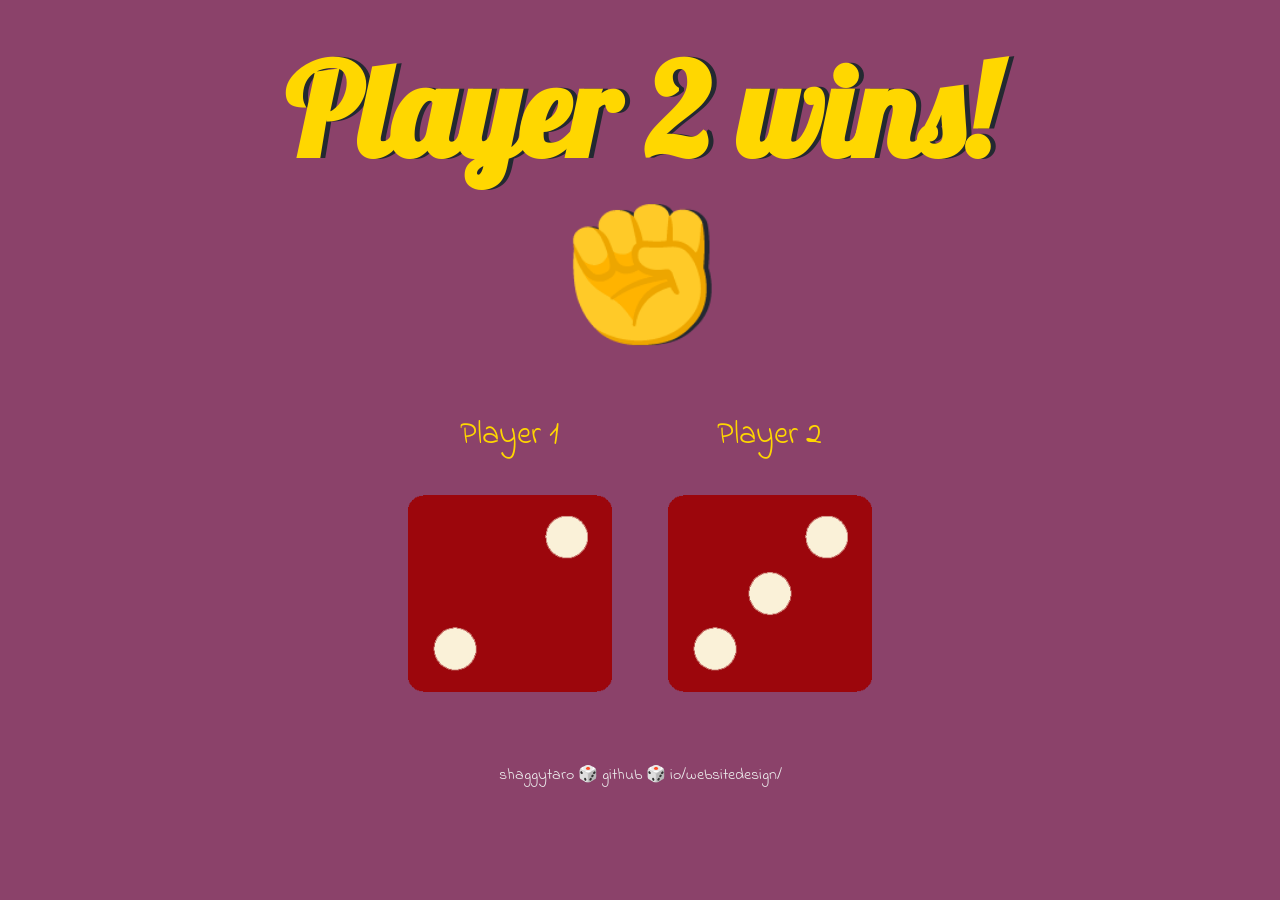
<file: index.html>
<!DOCTYPE html>
<html lang="en" dir="ltr">
  <head>
    <meta charset="utf-8">
    <title>Luck's Dice</title>
    <link rel="stylesheet" href="styles.css">
    <link href="https://fonts.googleapis.com/css?family=Indie+Flower|Lobster" rel="stylesheet">
    <link rel = "icon" href="dice.ico">

  </head>
  <body>

    <div class="container">
      <h1>Refresh Me</h1>

      <div class="dice">
        <p>Player 1</p>
        <img class="img1" src="images/dice6.png">
      </div>

      <div class="dice">
        <p>Player 2</p>
        <img class="img2" src="images/dice6.png">
      </div>

    </div>

    <script src = "index.js"></script>


  </body>

  <footer>
    shaggytaro 🎲 github 🎲 io/websitedesign/
  </footer>
</html>
</file>
<file: styles.css>
.container {
  width: 70%;
  margin: auto;
  text-align: center;
}

.dice {
  text-align: center;
  display: inline-block;

}

body {
  background-color: #8b426a;
}

h1 {
  margin: 30px;
  font-family: 'Lobster', cursive;
  text-shadow: 5px 0 #232931;
  font-size: 8rem;
  color: #FFD700;
}

p {
  font-size: 2rem;
  color: #FFD700;
  font-family: 'Indie Flower', cursive;
}

img {
  width: 80%;
}

footer {
  margin-top: 5%;
  color: #EEEEEE;
  text-align: center;
  font-family: 'Indie Flower', cursive;

}
</file>
